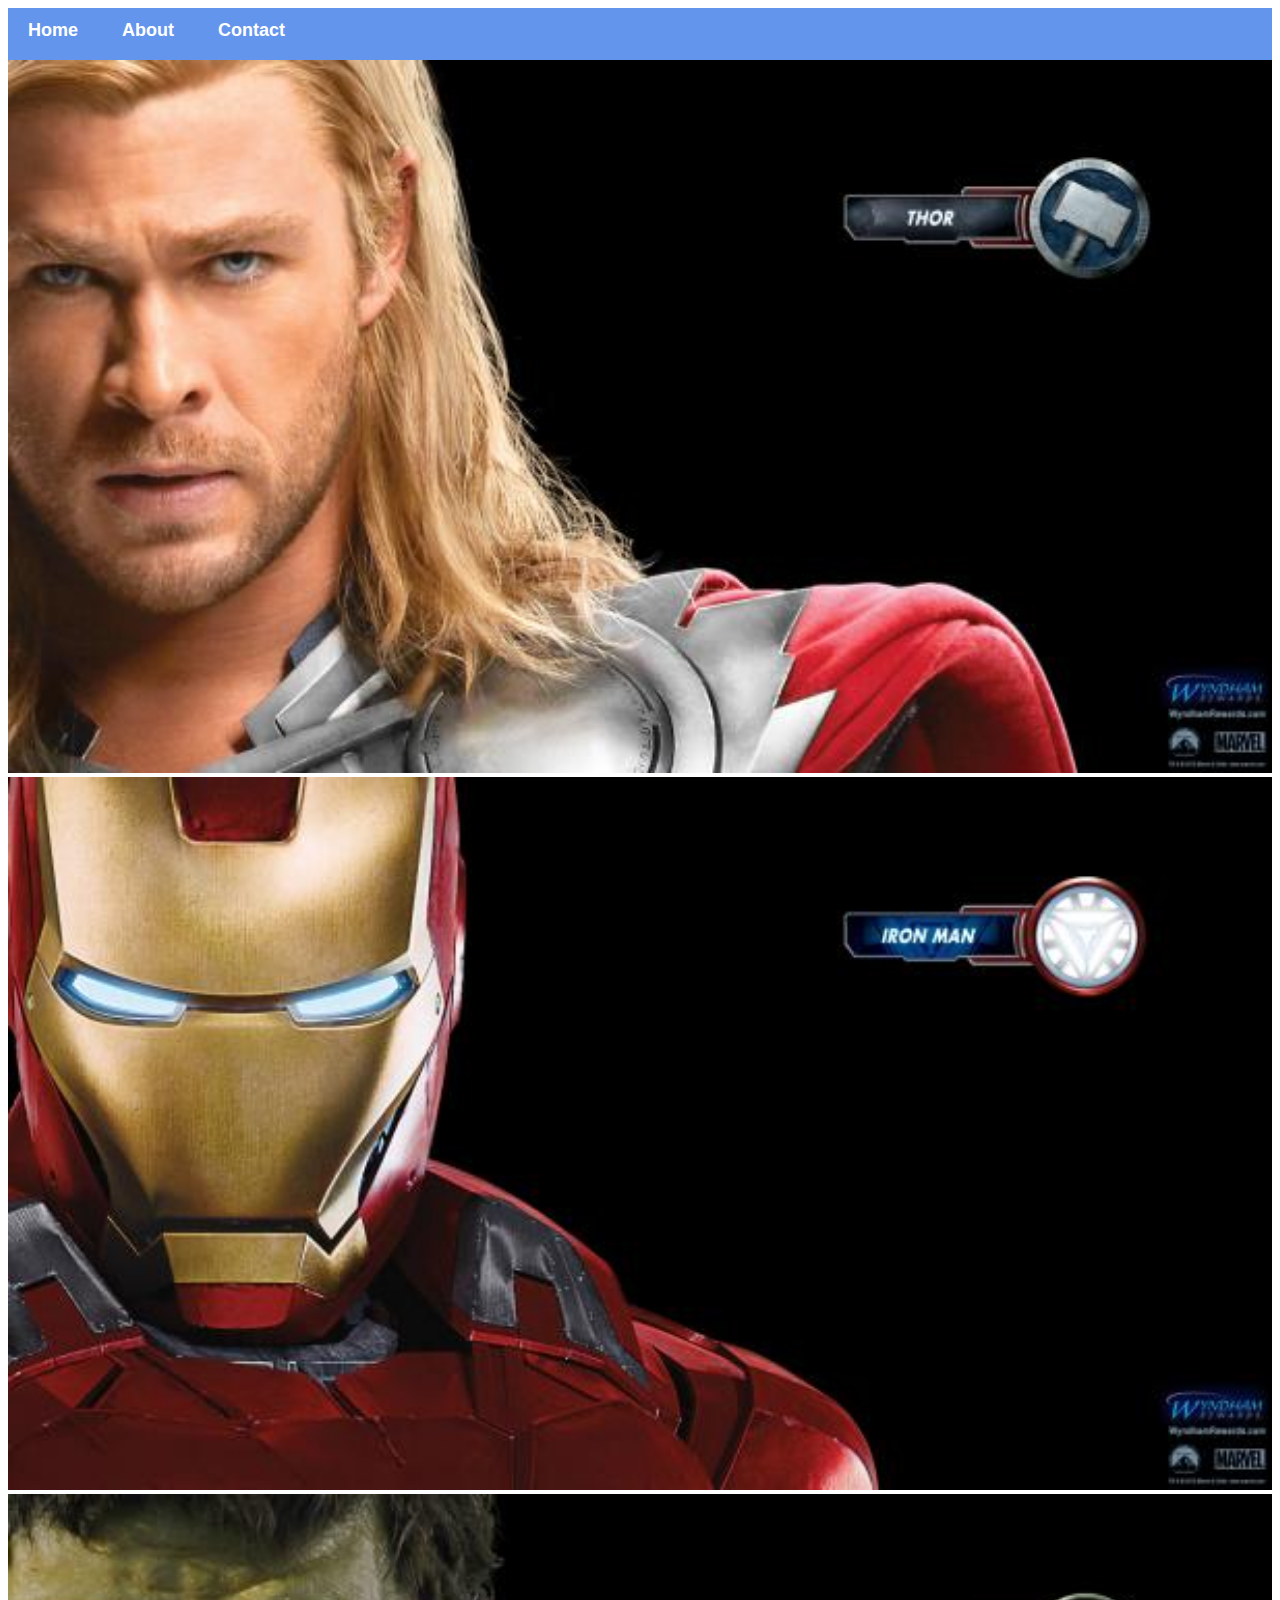
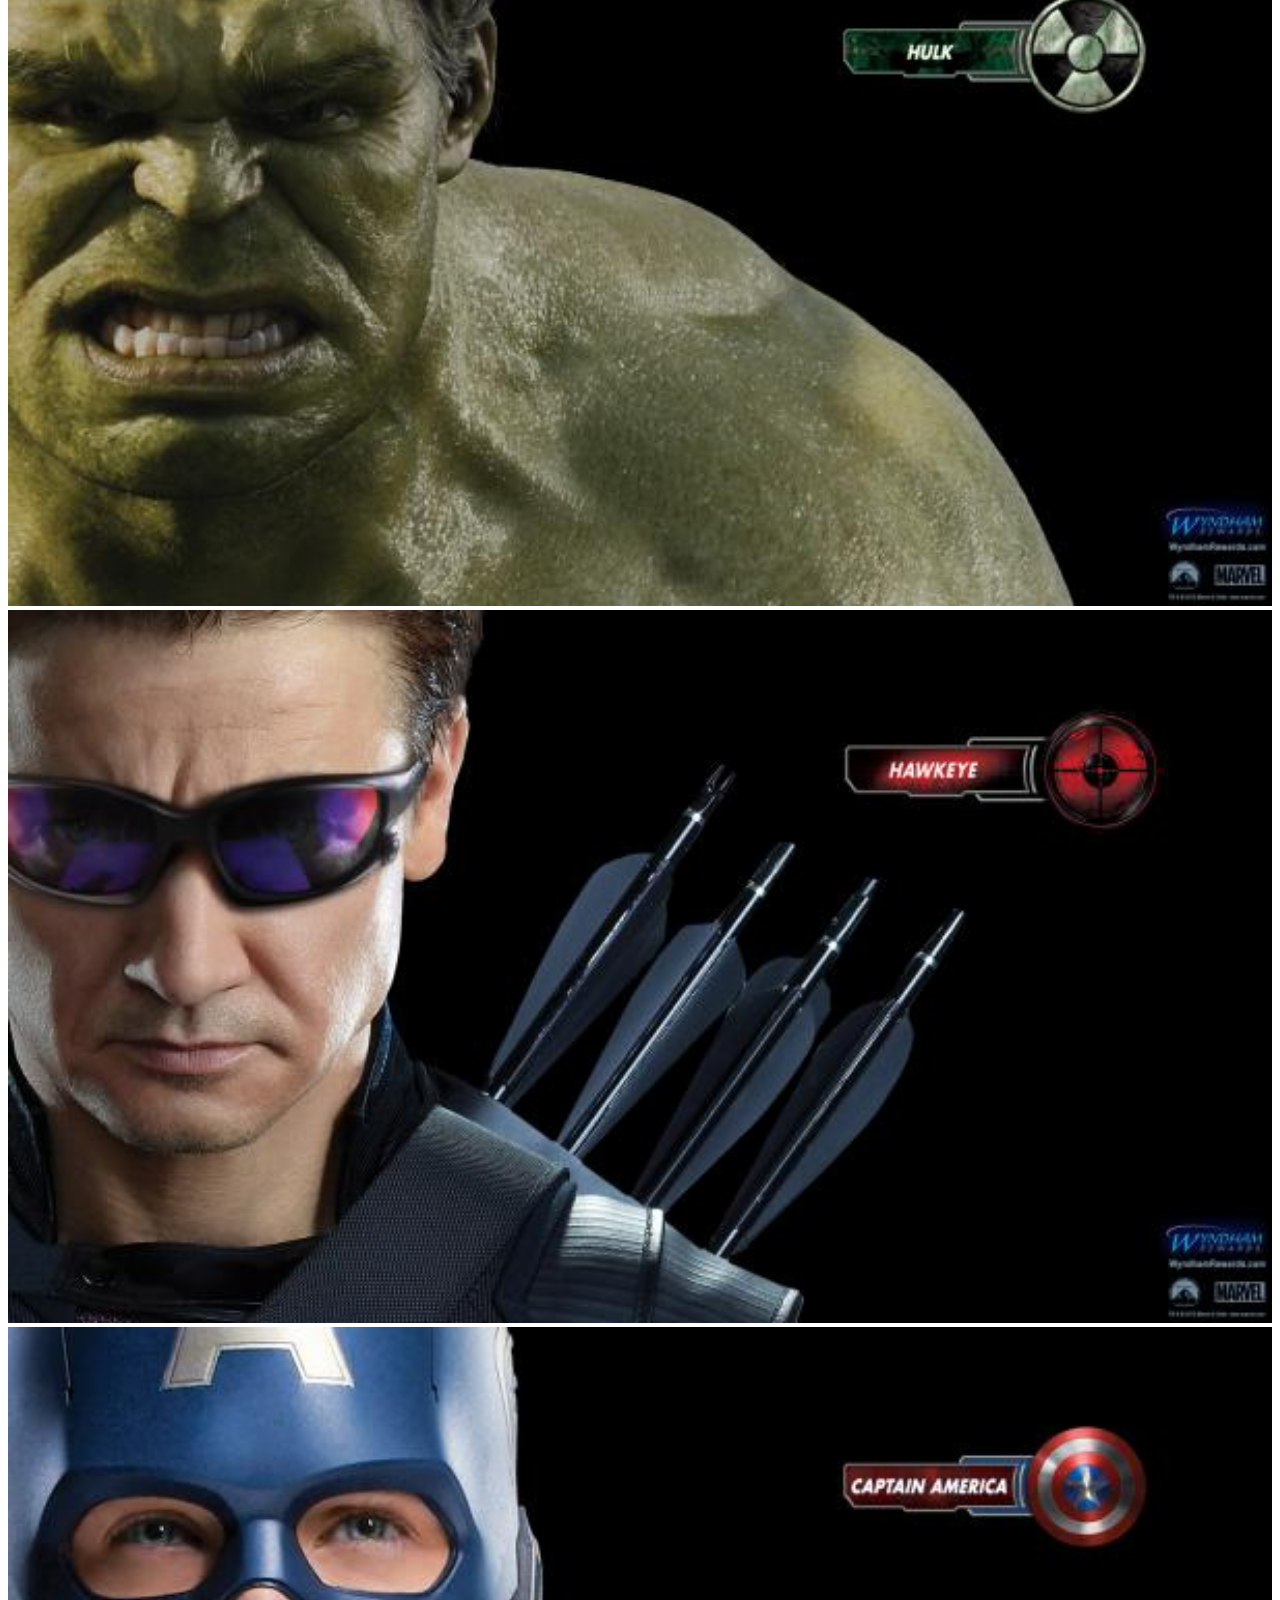
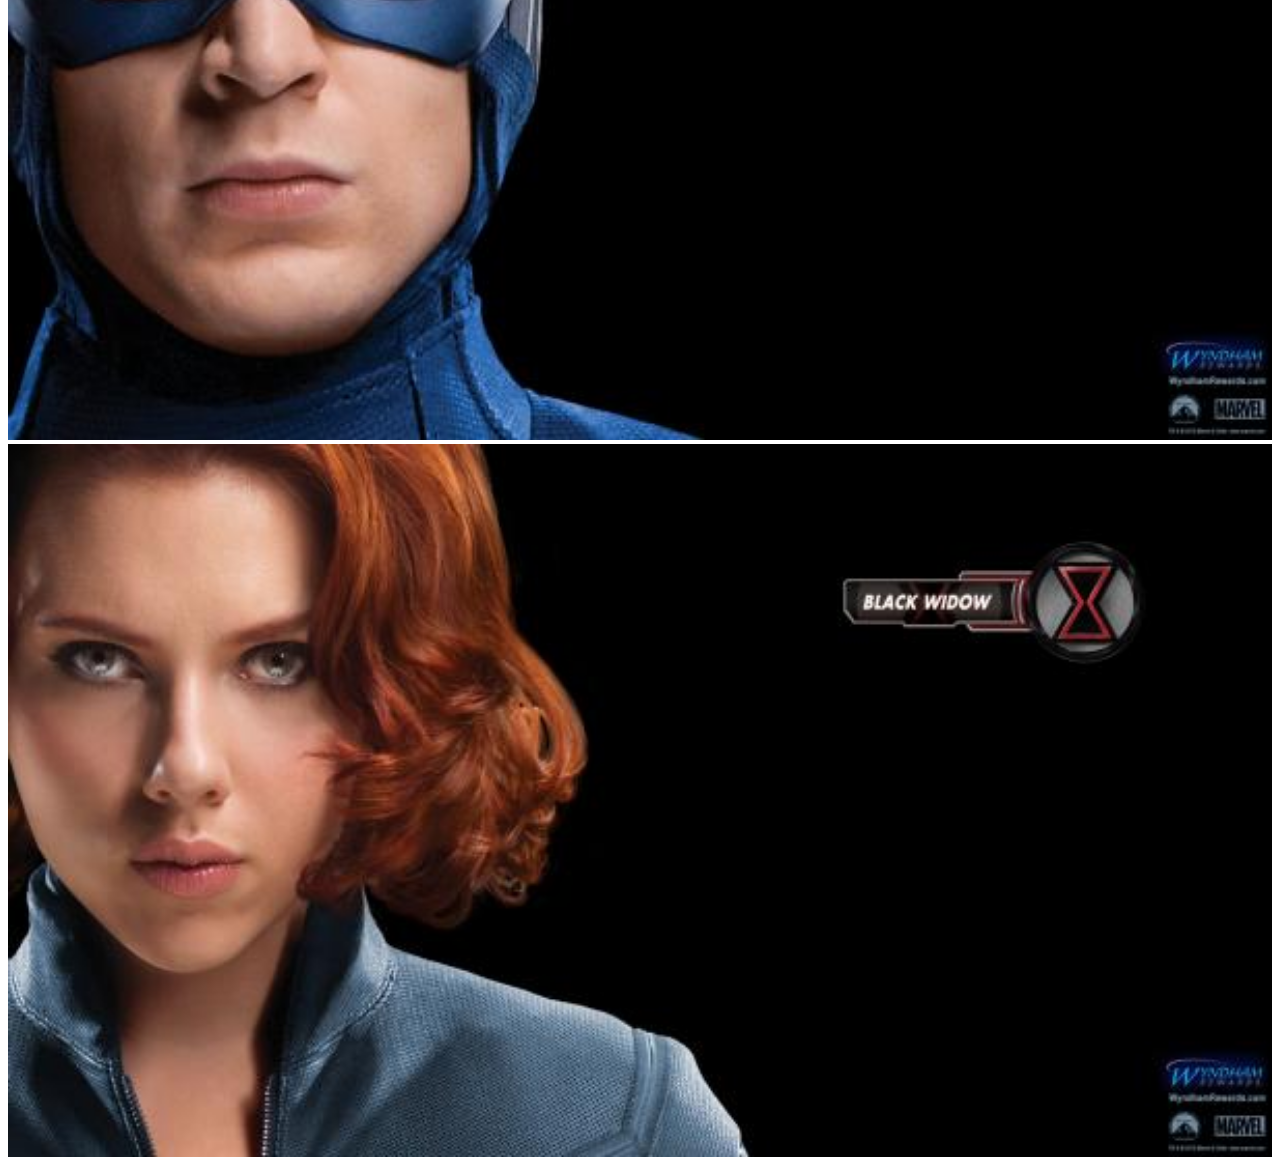
<file: webside/index.html>
<!DOCTYPE html>
<html>
    <head>
    <link rel="stylesheet" href="style.css">
    </head>
    <body>
        <div id="menu">
            <a href="index.html">Home</a>
            <a href="about.html">About</a>
            <a href="contact.html">Contact</a>
        </div>
        <div class="gallery">
         <a href="avenger-1.html"><img src="images/avengers_01.jpg"/></a>
         <a href="avenger-2.html"><img src="images/avengers_02.jpg"/></a>
         <a href="avenger-3.html"><img src="images/avengers_03.jpg"/></a>
         <a href="avenger-4.html"><img src="images/avengers_04.jpg"/></a>
         <a href="avenger-5.html"><img src="images/avengers_05.jpg"/></a>
         <a href="avenger-6.html"><img src="images/avengers_06.jpg"/></a>  
        </div>
    </body>
</html>
</file>
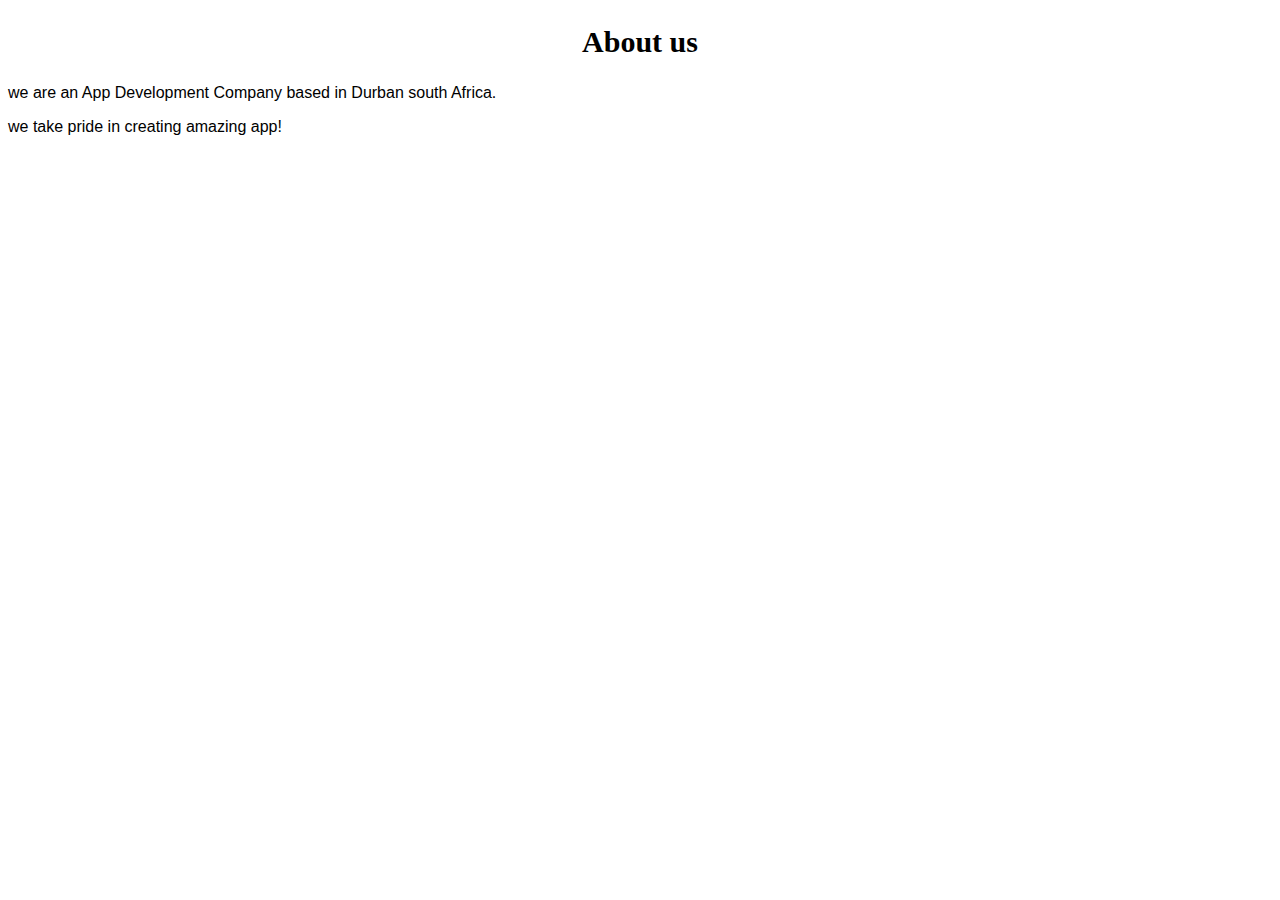
<file: webside/about.html>
<!DOCTYPE html>
<html>
    <head>
    <link rel="stylesheet" href="style.css">
    </head>
    <body>
        <h2>About us</h2>
        <p>we are an App Development Company based in Durban south Africa.</p>
        <p>we take pride in creating amazing app!</p>
       
            
            
    </body>
</html>
</file>
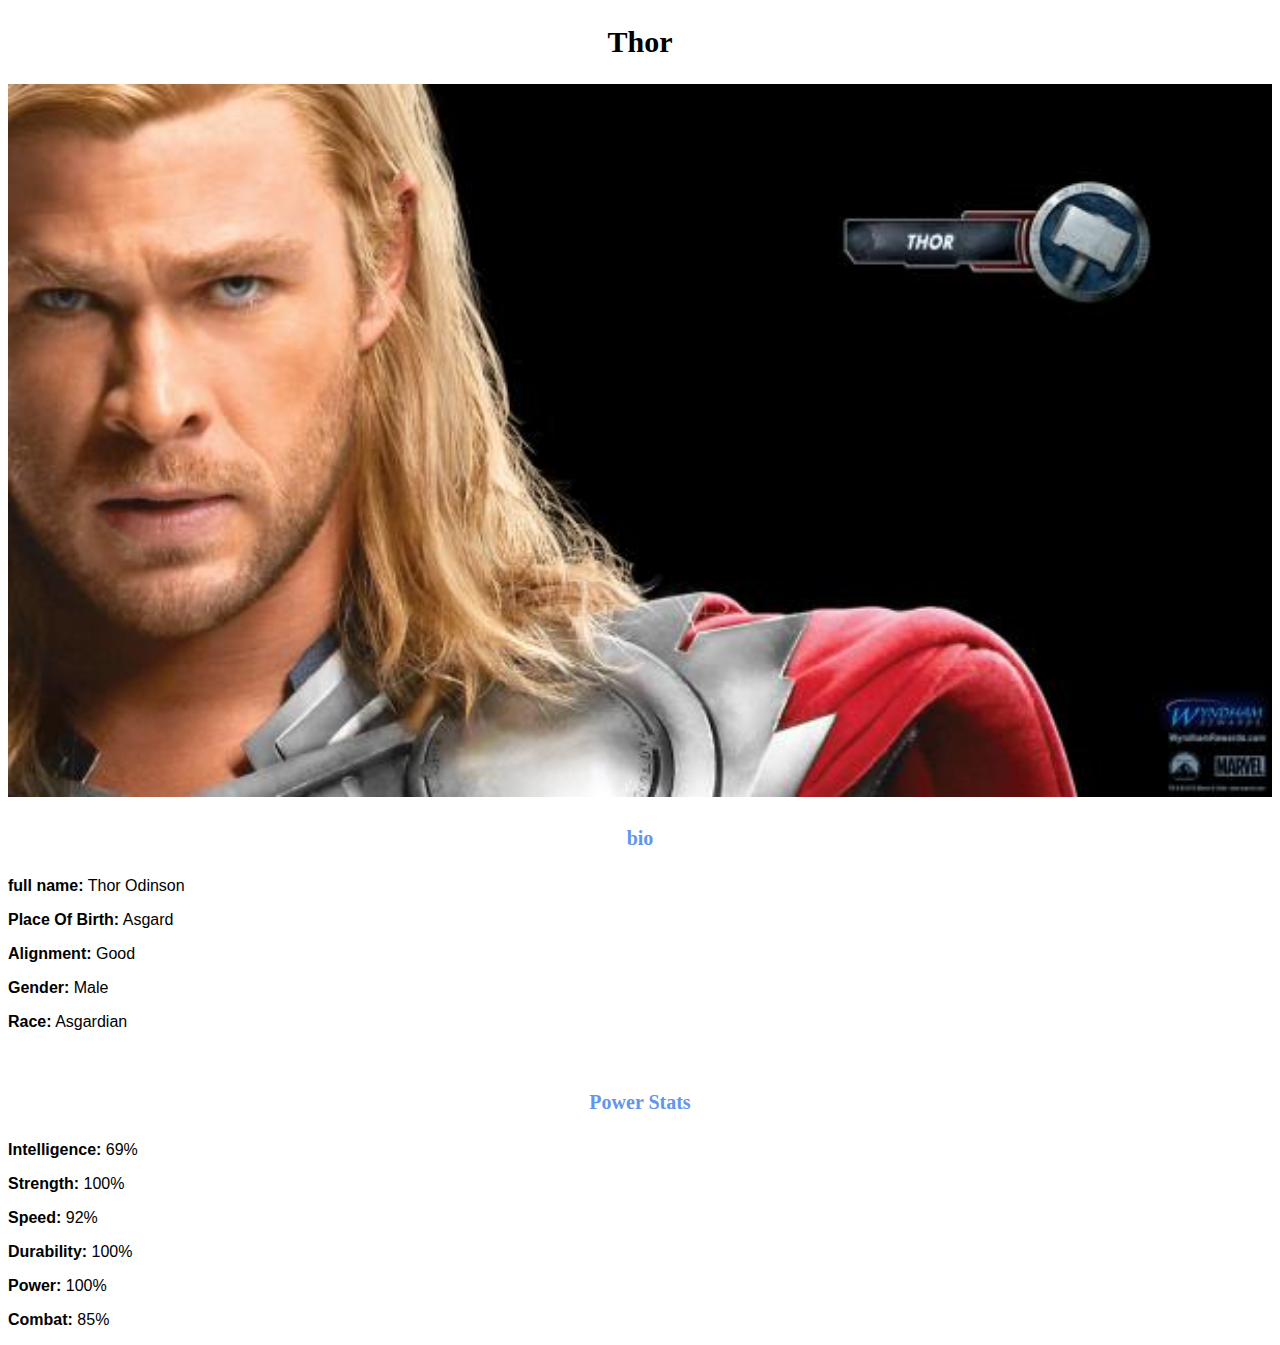
<file: webside/avenger-1.html>
<!DOCTYPE html>
<html>
    <head>
    <link rel="stylesheet" href="style.css">
    </head>
    <body>
        <h2>Thor</h2>
        <div class="gallery">
         <img src="images/avengers_01.jpg"/> 
        </div>
        <h4>bio</h4>
        <p><b>full name:</b> Thor Odinson</p>
        <p><b>Place Of Birth:</b> Asgard</p> 
          <p><b>Alignment:</b> Good</p> 
          <p><b>Gender:</b> Male</p>
          <p><b>Race:</b> Asgardian</p> 
          <br/>
          <h4>Power Stats</h4>
          <p><b>Intelligence:</b> 69%</p>
          <p><b>Strength:</b> 100%</p>
          <p><b>Speed:</b> 92%</p>
         <p><b>Durability:</b> 100%</p>

          <p><b>Power:</b> 100%</p>
          <p><b>Combat:</b> 85%</p>
    </body>
</html>
</file>
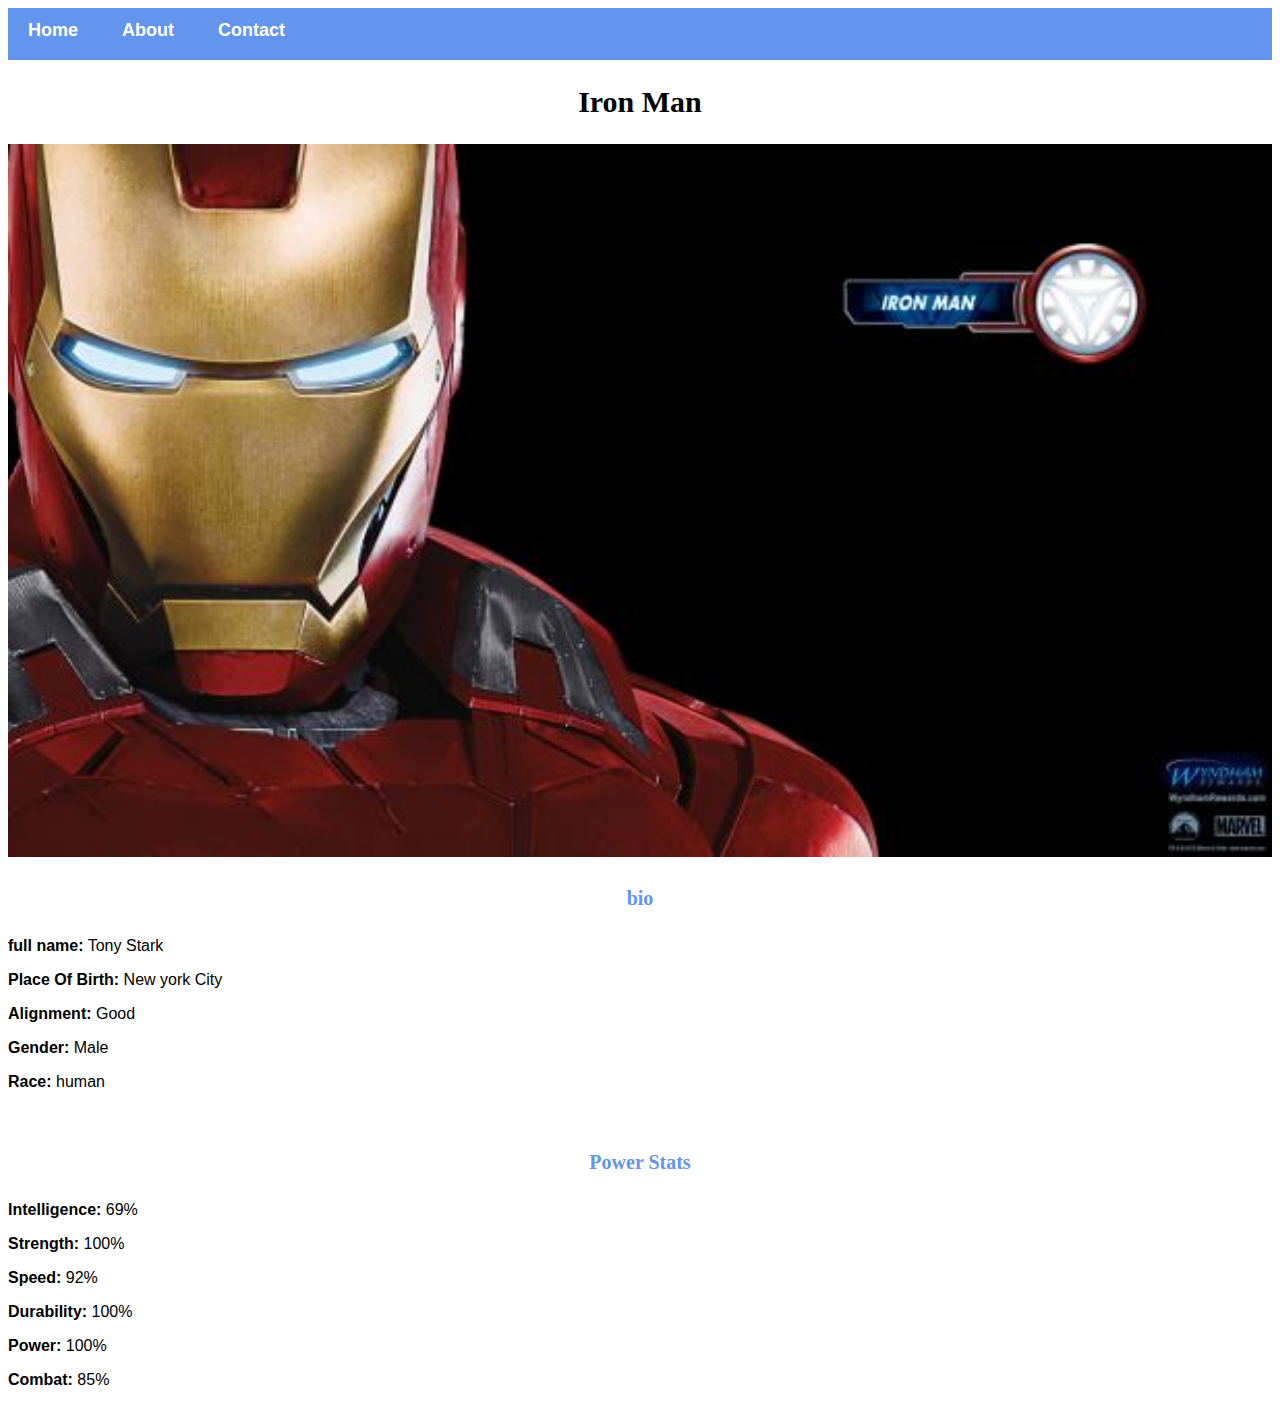
<file: webside/avenger-2.html>
<!DOCTYPE html>
<html>
    <head>
    <link rel="stylesheet" href="style.css">
    </head>
    <body>
        <div id="menu">
            <a href="index.html">Home</a>
            <a href="about.html">About</a>
            <a href="contact.html">Contact</a>
        </div>
        <h2>Iron Man</h2>
        <div class="gallery">
         <img src="images/avengers_02.jpg"/> 
        </div>
        <h4>bio</h4>
        <p><b>full name:</b> Tony Stark</p>
        <p><b>Place Of Birth:</b> New york City</p> 
          <p><b>Alignment:</b> Good</p> 
          <p><b>Gender:</b> Male</p>
          <p><b>Race:</b> human</p> 
          <br/>
          <h4>Power Stats</h4>
          <p><b>Intelligence:</b> 69%</p>
          <p><b>Strength:</b> 100%</p>
          <p><b>Speed:</b> 92%</p>
         <p><b>Durability:</b> 100%</p>

          <p><b>Power:</b> 100%</p>
          <p><b>Combat:</b> 85%</p>
    </body>
</html>
</file>
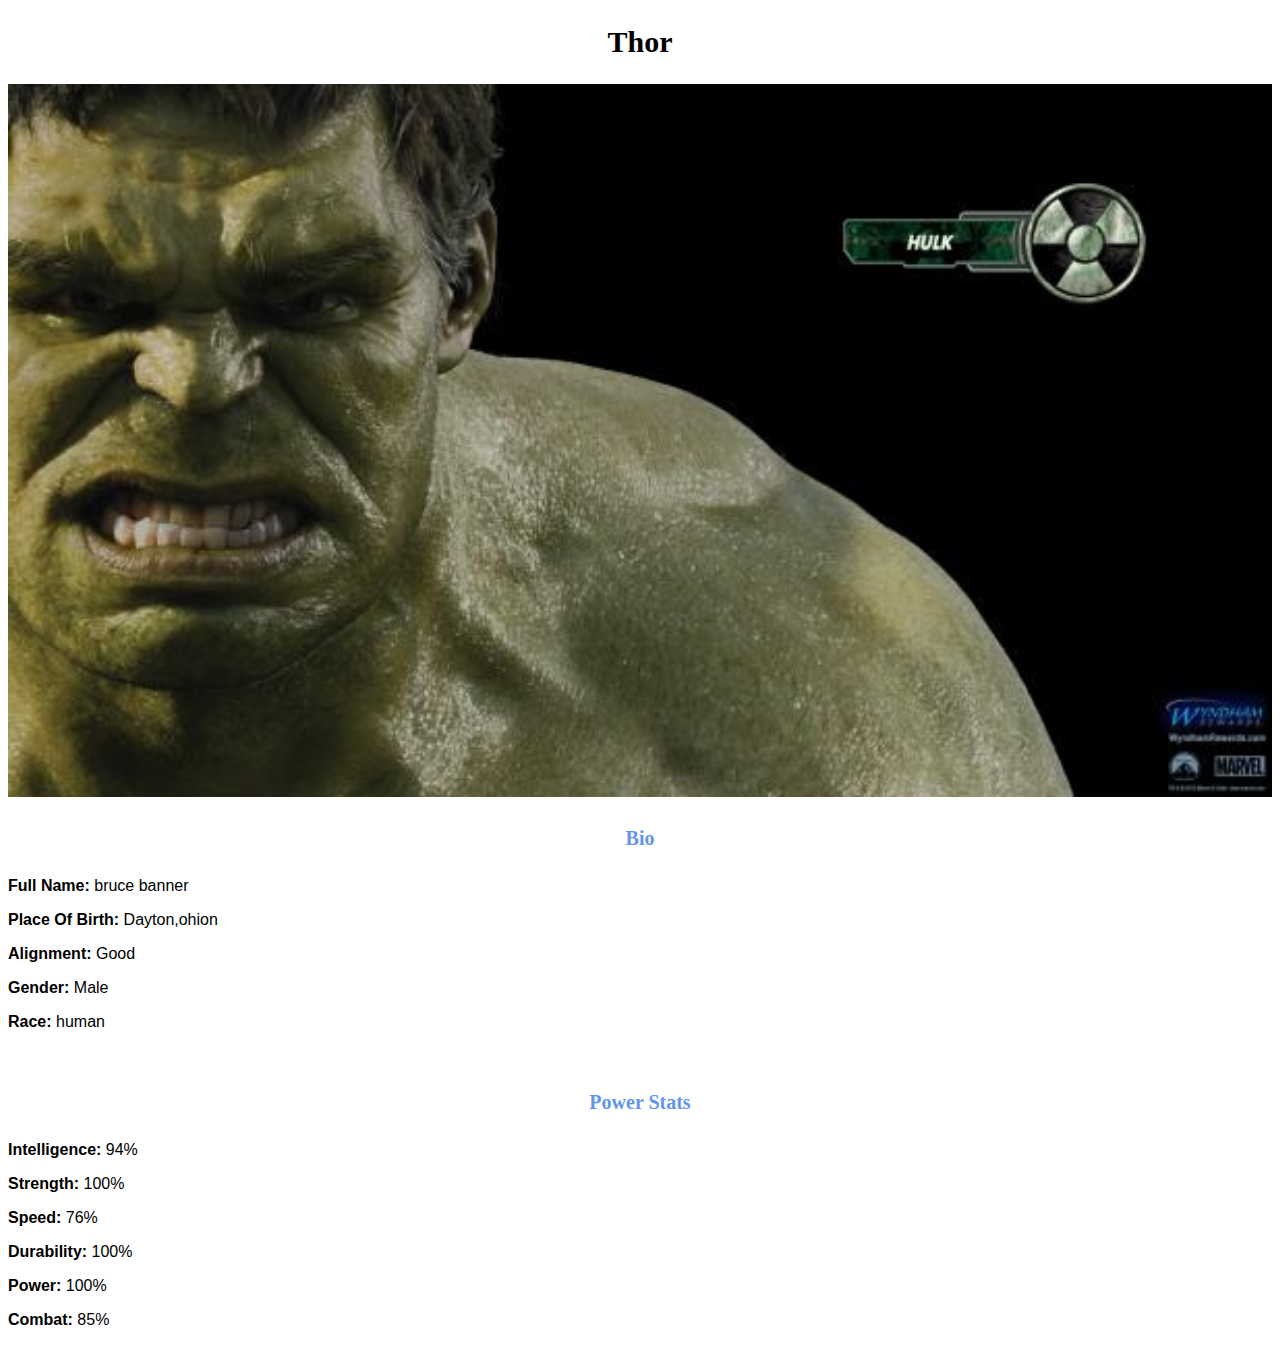
<file: webside/avenger-3.html>
<!DOCTYPE html>
<html>
     <head>
          <link rel="stylesheet" href="style.css">
     </head>

     <body>
          <h2>Thor</h2>
          <div class="gallery">
               <img src="images/avengers_03.jpg">
          </div>
             <h4>Bio</h4>
               <p><b>Full Name: </b> bruce banner</p>
               <p><b>Place Of Birth: </b> Dayton,ohion</p>
               <p><b>Alignment: </b> Good</p>
               <p><b>Gender: </b> Male</p>
               <p><b>Race: </b> human</p>
              <br/>

              <h4>Power Stats</h4>
              <p><b>Intelligence: </b> 94%</p>
              <p><b>Strength: </b> 100%</p>
              <p><b>Speed: </b> 76%</p>
              <p><b>Durability: </b> 100%</p>
              <p><b>Power: </b> 100%</p>
              <p><b>Combat: </b> 85%</p> 
     </body>
</html>
</file>
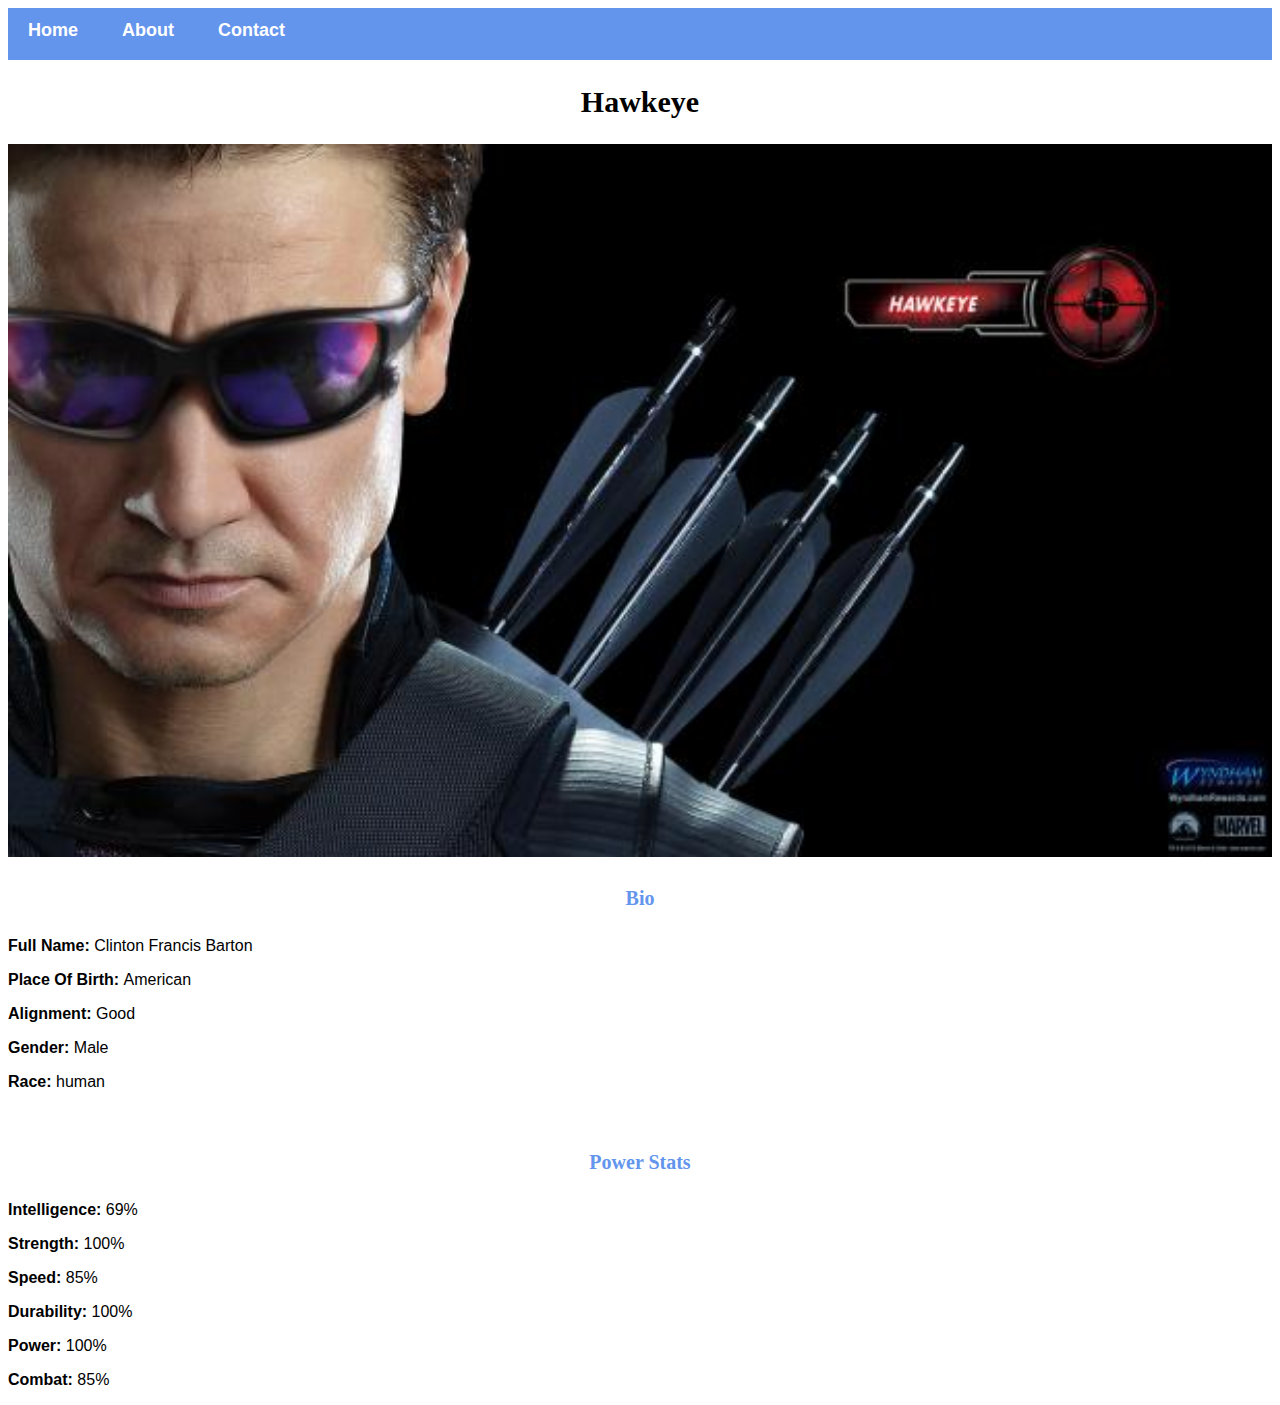
<file: webside/avenger-4.html>
<!DOCTYPE html>
<html>
     <head>
          <link rel="stylesheet" href="style.css">
     </head>

     <body>
        <div id="menu">
            <a href="index.html">Home</a>
            <a href="about.html">About</a>
            <a href="contact.html">Contact</a>
        </div>
          <h2>Hawkeye</h2>
          <div class="gallery">
               <img src="images/avengers_04.jpg">
          </div>
             <h4>Bio</h4>
               <p><b>Full Name: </b> Clinton Francis Barton</p>
               <p><b>Place Of Birth: </b> American</p>
               <p><b>Alignment: </b> Good</p>
               <p><b>Gender: </b> Male</p>
               <p><b>Race: </b> human</p>
              <br/>

              <h4>Power Stats</h4>
              <p><b>Intelligence: </b> 69%</p>
              <p><b>Strength: </b> 100%</p>
              <p><b>Speed: </b> 85%</p>
              <p><b>Durability: </b> 100%</p>
              <p><b>Power: </b> 100%</p>
              <p><b>Combat: </b> 85%</p> 
     </body>
</html>
</file>
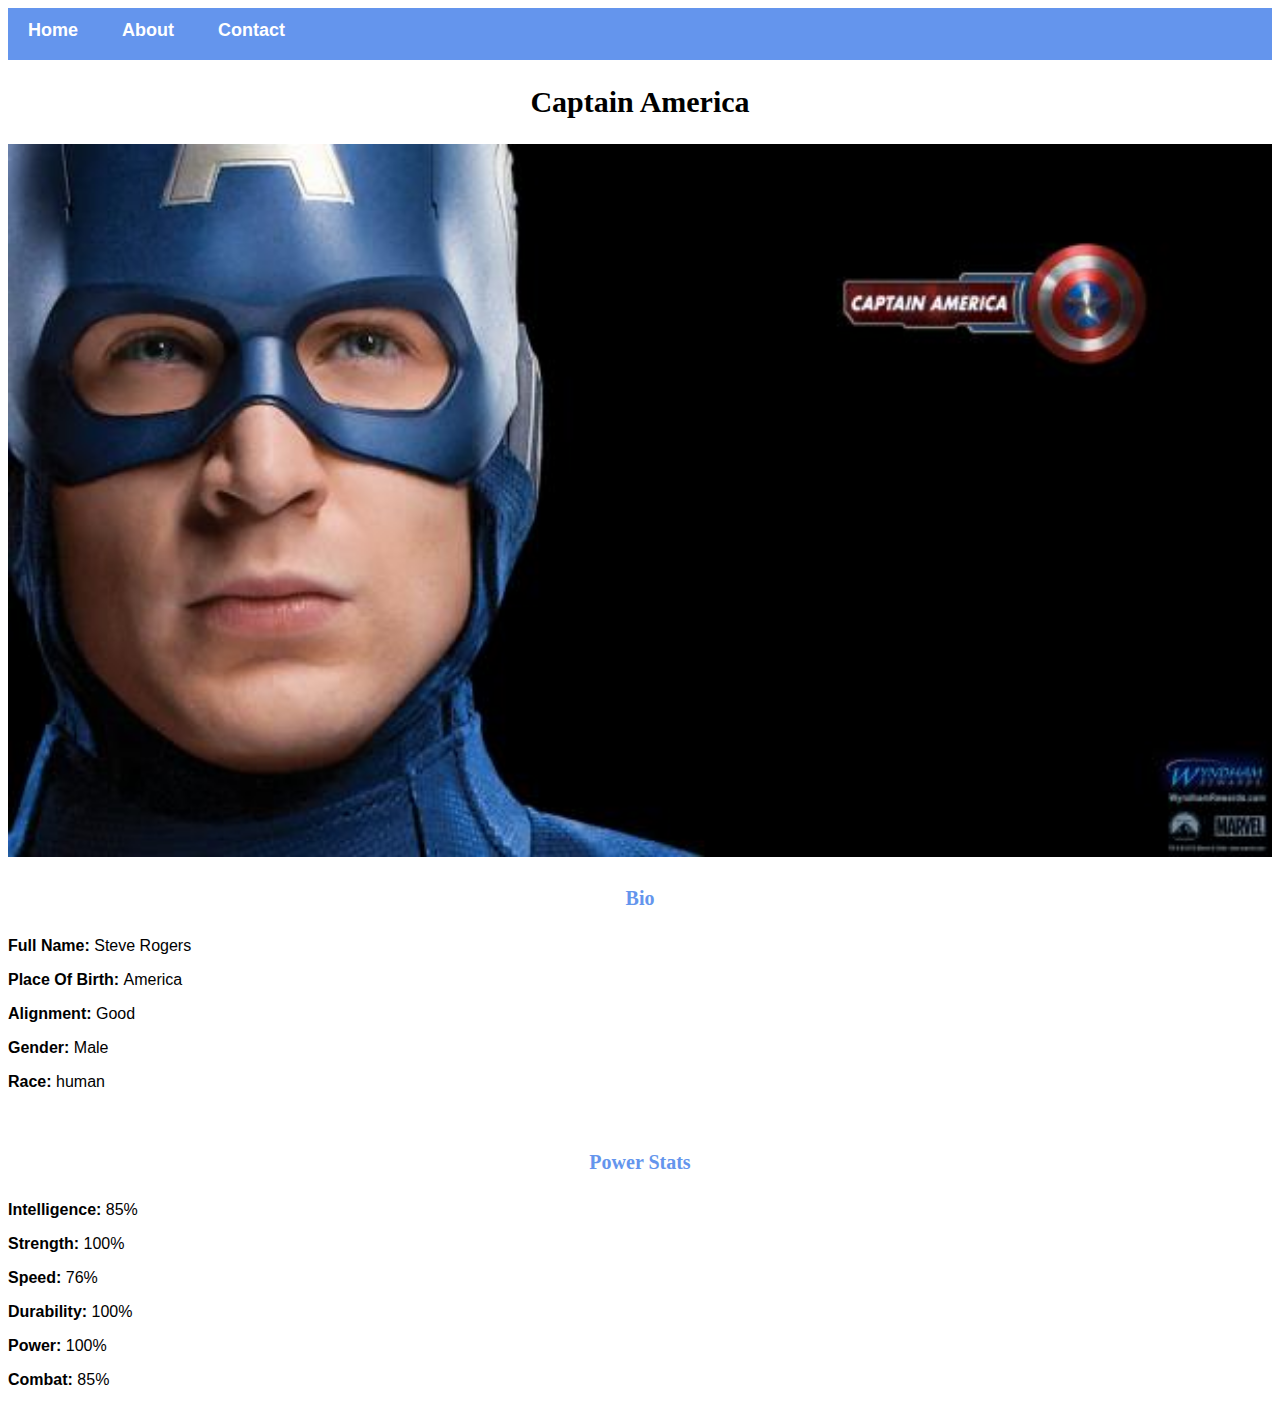
<file: webside/avenger-5.html>
<!DOCTYPE html>
<html>
     <head>
          <link rel="stylesheet" href="style.css">
     </head>

     <body>
        <div id="menu">
            <a href="index.html">Home</a>
            <a href="about.html">About</a>
            <a href="contact.html">Contact</a>
        </div>
          <h2>Captain America</h2>
          <div class="gallery">
               <img src="images/avengers_05.jpg">
          </div>
             <h4>Bio</h4>
               <p><b>Full Name: </b> Steve Rogers</p>
               <p><b>Place Of Birth: </b> America</p>
               <p><b>Alignment: </b> Good</p>
               <p><b>Gender: </b> Male</p>
               <p><b>Race: </b> human</p>
              <br/>

              <h4>Power Stats</h4>
              <p><b>Intelligence: </b> 85%</p>
              <p><b>Strength: </b> 100%</p>
              <p><b>Speed: </b> 76%</p>
              <p><b>Durability: </b> 100%</p>
              <p><b>Power: </b> 100%</p>
              <p><b>Combat: </b> 85%</p> 
     </body>
</html>
</file>
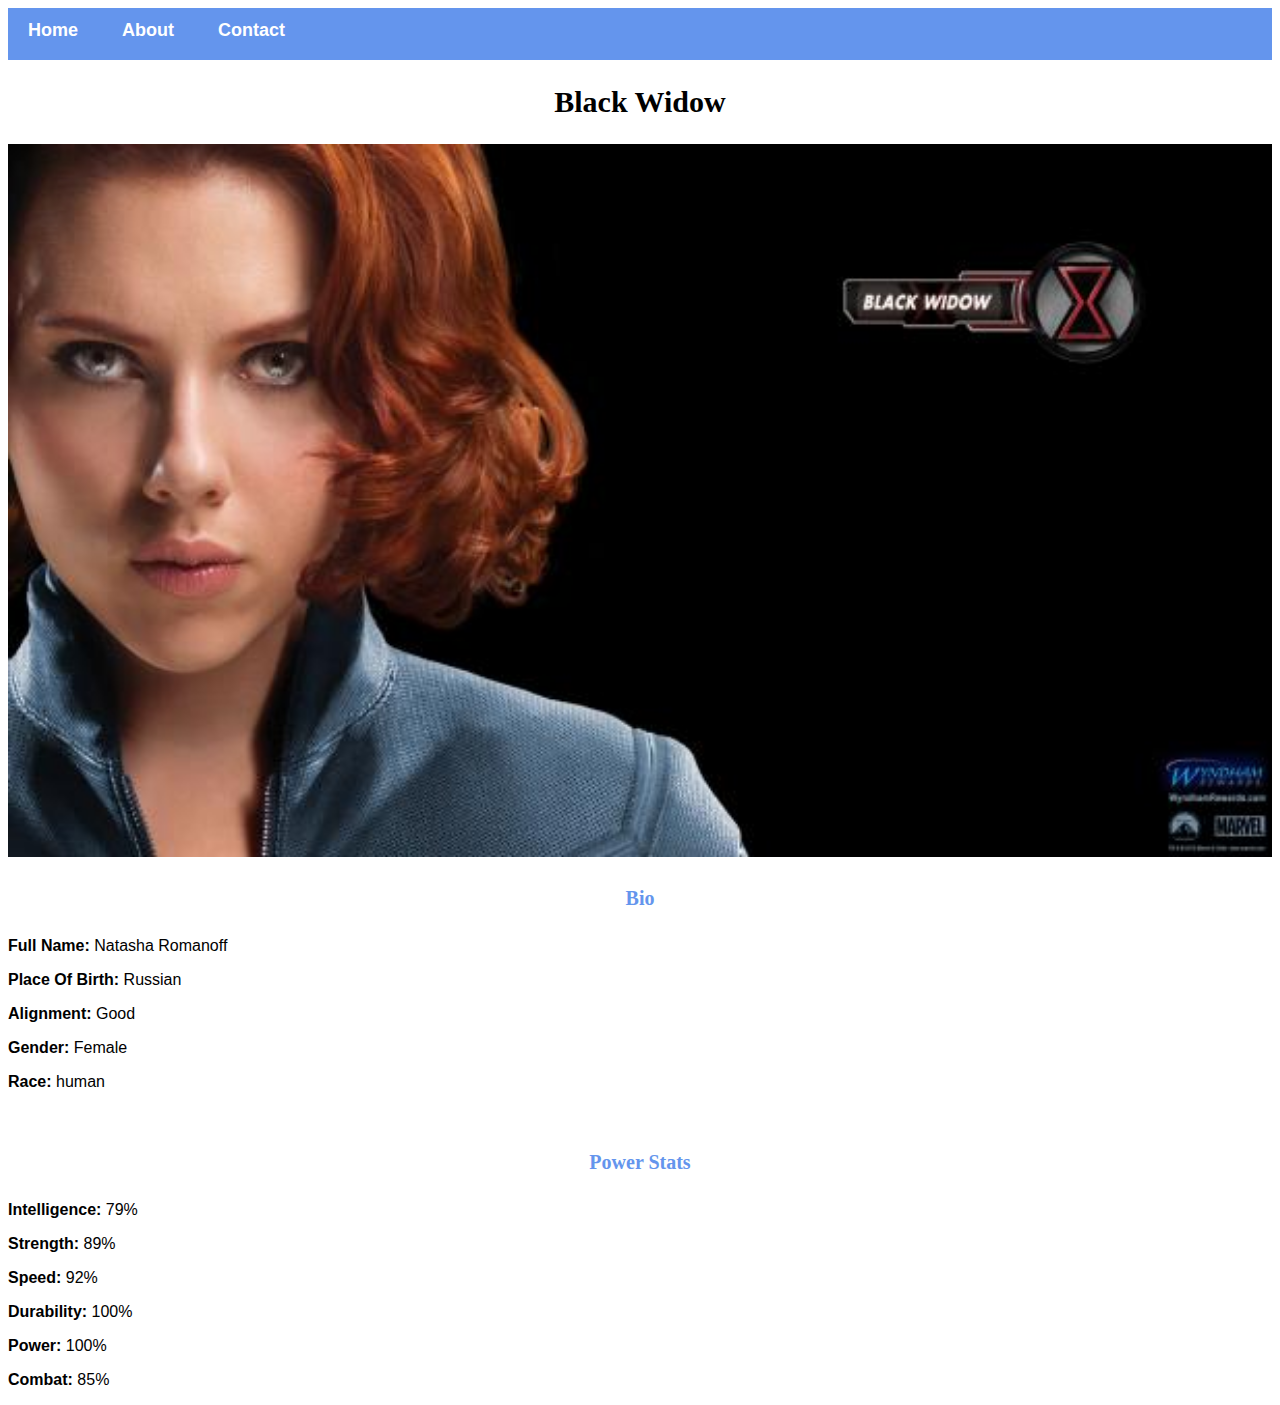
<file: webside/avenger-6.html>
<!DOCTYPE html>
<html>
     <head>
          <link rel="stylesheet" href="style.css">
     </head>

     <body>
        <div id="menu">
            <a href="index.html">Home</a>
            <a href="about.html">About</a>
            <a href="contact.html">Contact</a>
        </div>
          <h2>Black Widow</h2>
          <div class="gallery">
               <img src="images/avengers_06.jpg">
          </div>
             <h4>Bio</h4>
               <p><b>Full Name: </b> Natasha Romanoff</p>
               <p><b>Place Of Birth: </b> Russian</p>
               <p><b>Alignment: </b> Good</p>
               <p><b>Gender: </b> Female</p>
               <p><b>Race: </b> human</p>
              <br/>

              <h4>Power Stats</h4>
              <p><b>Intelligence: </b> 79%</p>
              <p><b>Strength: </b> 89%</p>
              <p><b>Speed: </b> 92%</p>
              <p><b>Durability: </b> 100%</p>
              <p><b>Power: </b> 100%</p>
              <p><b>Combat: </b> 85%</p> 
     </body>
</html>
</file>
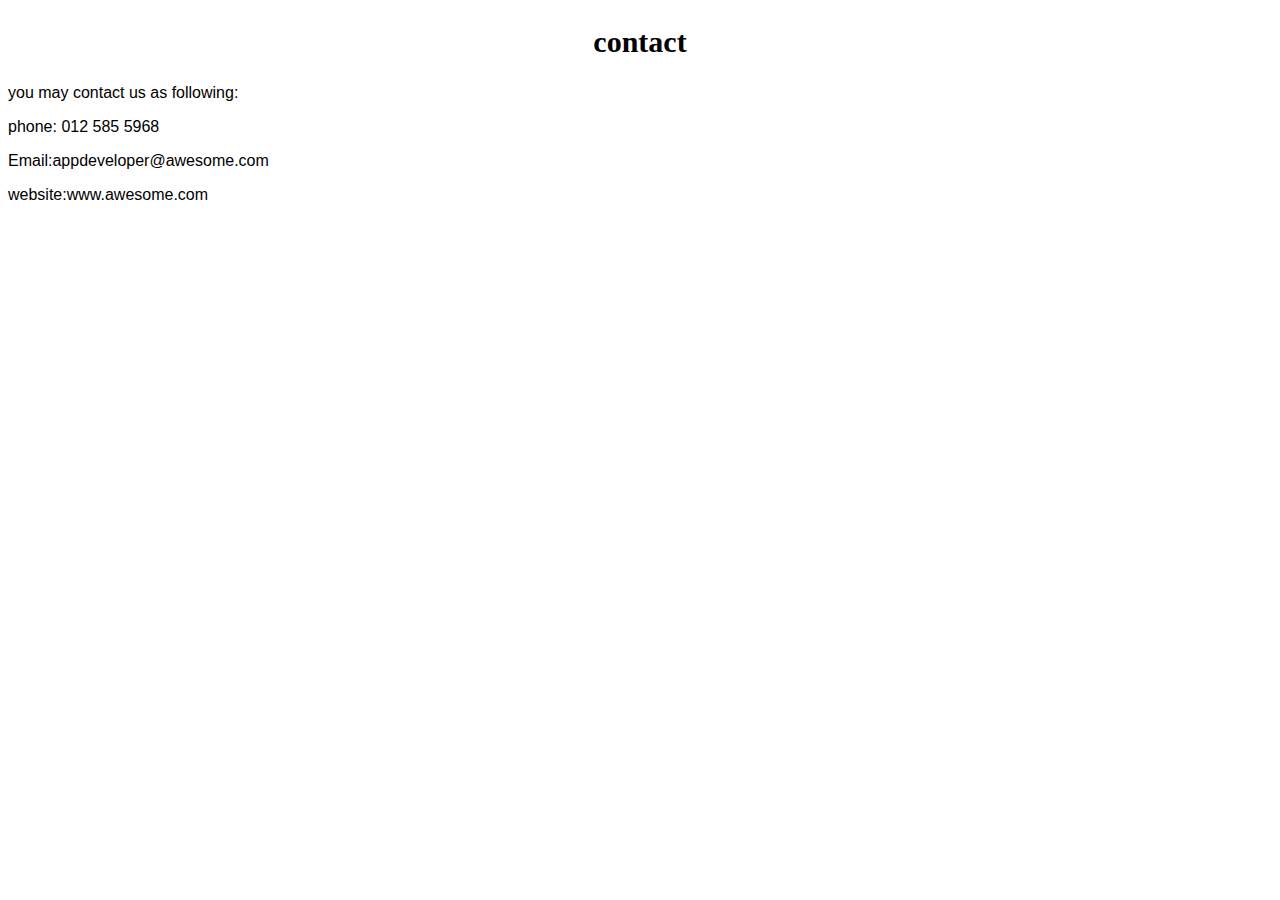
<file: webside/contact.html>
<!DOCTYPE html>
<html>
    <head>
    <link rel="stylesheet" href="style.css">
    </head>
    <body>
        <h2>contact</h2>
        <p>you may contact us as following:</p>
        <p>phone: 012 585 5968</p>
        <p>Email:appdeveloper@awesome.com</p>
        <p>website:www.awesome.com</p>     
    </body>
</html>
</file>
<file: webside/style.css>
.gallery img{
    width: 100%;
}

h2{
    font-family: impact,fantasy;
    text-align: center;
    font-size: 30px;
    color: cornflowerblue
    fant-style:italic;
}

h4{
    font-family: impact,fantasy;
    text-align: center;
    font-size: 20px;
    color: cornflowerblue
    }

p{
    font-family: Helvetica, sans-serif;
}

#menu{
    width: 100%;
    height:40px;
    background-color: cornflowerblue;
    padding-top: 12px       
}

#menu a{
    color: #ffffff;
    font-family: Helvetica, sans-serif;
    font-size: 18px;
    text-decoration: none;
    font-weight: 800;
    padding-left: 20px;
    padding-right: 20px; 
}

#menu a:hover{
    color: #5077bd;
}
</file>
